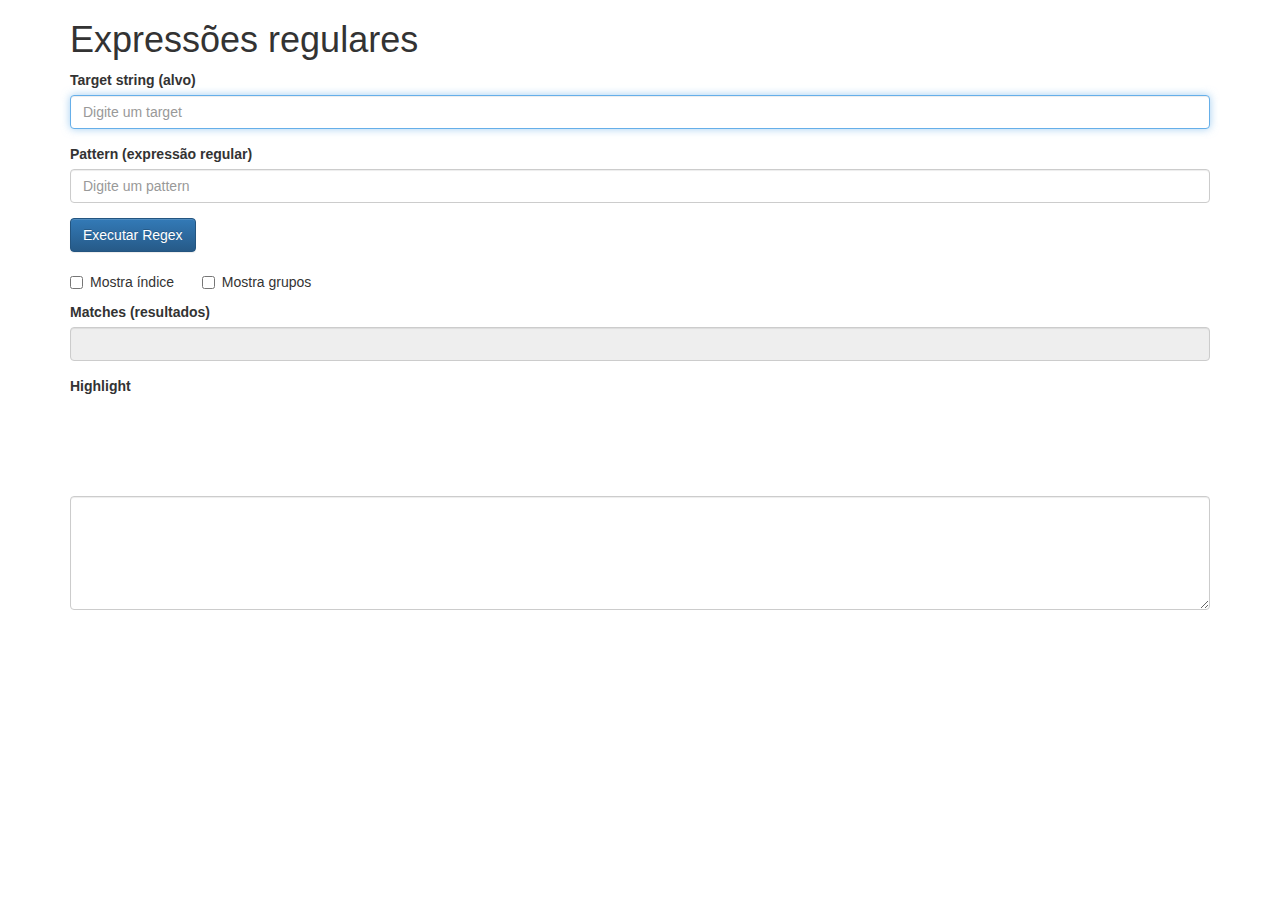
<file: expressao-regular/index.html>
<!DOCTYPE html>
<html>
<head>
    <meta charset="UTF-8">
    <title>Alura - Expressões regulares</title>
    <link rel="stylesheet" href="css/bootstrap.css">
    <link rel="stylesheet" href="css/bootstrap-theme.css"> 
</head>

<body class="container">
    
    <h1 class="text-left">Expressões regulares</h1>
    
    <form class="form" >
        
        <div class="form-group">
            <label for="target">Target string (alvo)</label>
            <input type="text" id="target" class="form-control" value="" autocomplete="off" required autofocus placeholder="Digite um target" />        
        </div>    
        
        <div class="form-group">
            <label for="pattern">Pattern (expressão regular)</label>
            <input type="text" id="pattern" class="form-control" value="" autocomplete="off" required  placeholder="Digite um pattern"/>
        </div>

        <div class="form-group">                
            <button class="btn btn-primary" onclick="executa(event)">Executar Regex</button>
        </div>

        <div class="checkbox">
            <label><input type="checkbox" id="mostraIndex" value="true" />Mostra índice </label>
            <label></label>
            <label><input type="checkbox" id="mostraGrupos" value="true" />Mostra grupos </label>
        </div>

        <div class="form-group">
            <label for="resultado" id="labelResultados">Matches (resultados)</label>
            <input type="text" id="resultado" class="form-control" value="" readonly />
        </div>

        <div class="form-group">
            <label for="resultado" id="labelHighlight">Highlight</label>
            <div id="highlightText" style="font-size:30px;"></div>
        </div>
        
    </form>

    <br />
    <br />
    <br />
    <br />

    <div class="form-group">

      <textarea class="form-control" rows="5" id="comment"></textarea>

    </div>
   <br />

    <script src="js/regex.js"></script>
    </body>
</html>
</file>
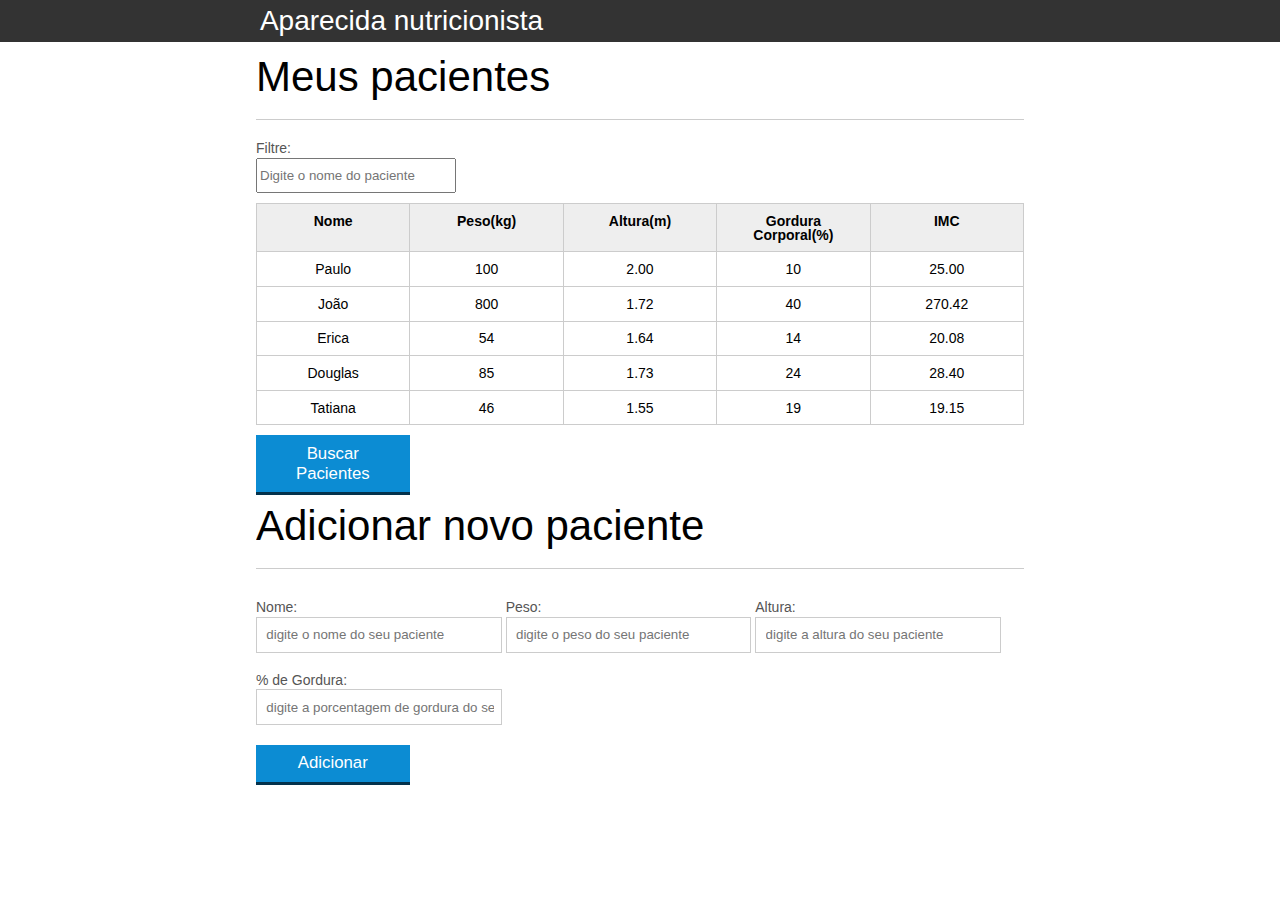
<file: introducao-javascript/index.html>
<!DOCTYPE html>
<html lang="pt-br">
	<head>
		<meta charset="UTF-8">
		<title>Aparecida Nutrição</title>
		<link rel="icon" href="favicon.ico" type="image/x-icon">
		<link rel="stylesheet" type="text/css" href="css/reset.css">
		<link rel="stylesheet" type="text/css" href="css/index.css">

	</head>
	<body>

		<header>
			<div class="container">
				<h1 class="title">Aparecida Nutrição</h1>
			</div>
		</header>
		<main>
			<section class="container">
				<h2>Meus pacientes</h2>				
			
				<label for="filtrar-tabela">Filtre:</label>
				<input type="text" name="filtro" id="filtrar-tabela" placeholder="Digite o nome do paciente">
					
				<table>
					<thead>
						<tr>
							<th>Nome</th>
							<th>Peso(kg)</th>
							<th>Altura(m)</th>
							<th>Gordura Corporal(%)</th>
							<th>IMC</th>
						</tr>
					</thead>
					<tbody id="tabela-pacientes">
						<tr class="paciente" id="primeiro-paciente">
							<td class="info-nome">Paulo</td>
							<td class="info-peso">100</td>
							<td class="info-altura">2.00</td>
							<td class="info-gordura">10</td>
							<td class="info-imc">0</td>
						</tr>

						<tr class="paciente" >
							<td class="info-nome">João</td>
							<td class="info-peso">800</td>
							<td class="info-altura">1.72</td>
							<td class="info-gordura">40</td>
							<td class="info-imc">0</td>
						</tr>

						<tr class="paciente" >
							<td class="info-nome">Erica</td>
							<td class="info-peso">54</td>
							<td class="info-altura">1.64</td>
							<td class="info-gordura">14</td>
							<td class="info-imc">0</td>
						</tr>

						<tr class="paciente">
							<td class="info-nome">Douglas</td>
							<td class="info-peso">85</td>
							<td class="info-altura">1.73</td>
							<td class="info-gordura">24</td>
							<td class="info-imc">0</td>
						</tr>
						<tr class="paciente" >
							<td class="info-nome">Tatiana</td>
							<td class="info-peso">46</td>
							<td class="info-altura">1.55</td>
							<td class="info-gordura">19</td>
							<td class="info-imc">0</td>
						</tr>
					</tbody>
				</table>
				<span id="erro-ajax" class="invisivel">Erro ao buscar os pacientes</span>
				<button id="buscar-pacientes"  class="botao bto-principal">Buscar Pacientes</button>
			</section>
		</main>
		<section class="container">
			<h2 id="titulo-form">Adicionar novo paciente</h2>
			<ul id="mensagens-erro">

			</ul>
			<form id="form-adiciona">
				<div class="grupo">
					<label for="nome">Nome:</label>
					<input id="nome" name="nome" type="text" placeholder="digite o nome do seu paciente" class="campo">
				</div>
				<div class="grupo">
					<label for="peso">Peso:</label>
					<input id="peso" name="peso" type="text" placeholder="digite o peso do seu paciente" class="campo campo-medio">
				</div>
				<div class="grupo">
					<label for="altura">Altura:</label>
					<input id="altura" name="altura" type="text" placeholder="digite a altura do seu paciente" class="campo campo-medio">
				</div>
				<div class="grupo">
					<label for="gordura">% de Gordura:</label>
					<input id="gordura" name="gordura" type="text" placeholder="digite a porcentagem de gordura do seu paciente" class="campo campo-medio">
				</div>
		
				<button id="adicionar-paciente" class="botao bto-principal">Adicionar</button>
			</form>
		</section>
		<script src="js/calcula-imc.js"></script>
		<script src="js/form.js"></script>
		<script src="js/remove-paciente.js"></script>
		<script src="js/filtra.js"></script>
		<script src="js/buscar-pacientes.js"></script>
	</body>
</html>
</file>
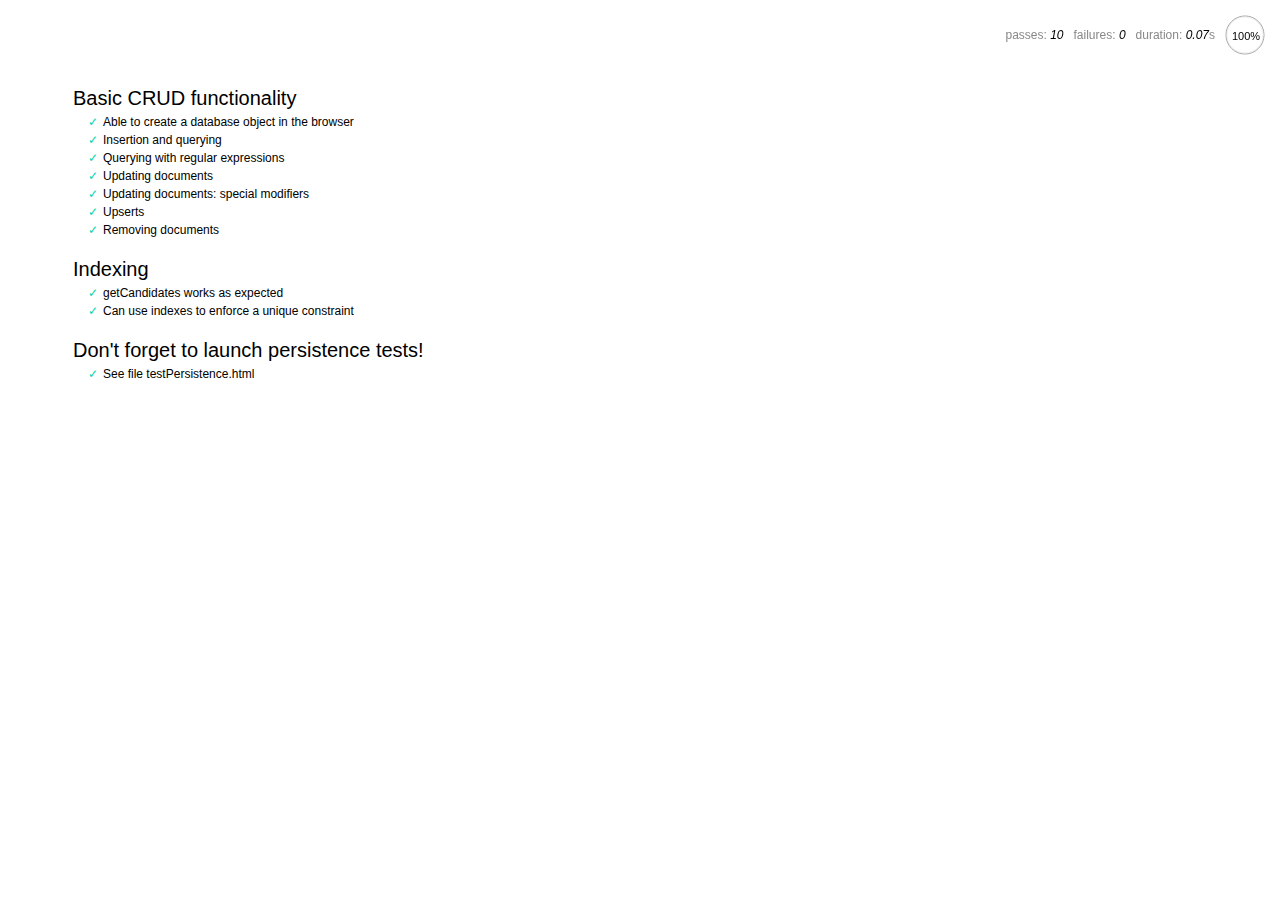
<file: alura-typer/servidor/node_modules/nedb/browser-version/test/index.html>
<!DOCTYPE html>
<html>
<head>
  <meta charset="utf-8">
  <title>Mocha tests for NeDB</title>
  <link rel="stylesheet" href="mocha.css">
</head>
<body>
  <div id="mocha"></div>
  <script src="jquery.min.js"></script>
  <script src="chai.js"></script>
  <script src="underscore.min.js"></script>
  <script src="mocha.js"></script>
  <script>mocha.setup('bdd')</script>
  <script src="../out/nedb.min.js"></script>
  <script src="localforage.js"></script>
  <script src="nedb-browser.js"></script>
  <script>
    mocha.checkLeaks();
    mocha.globals(['jQuery']);
    mocha.run();
  </script>
</body>
</html>
</file>
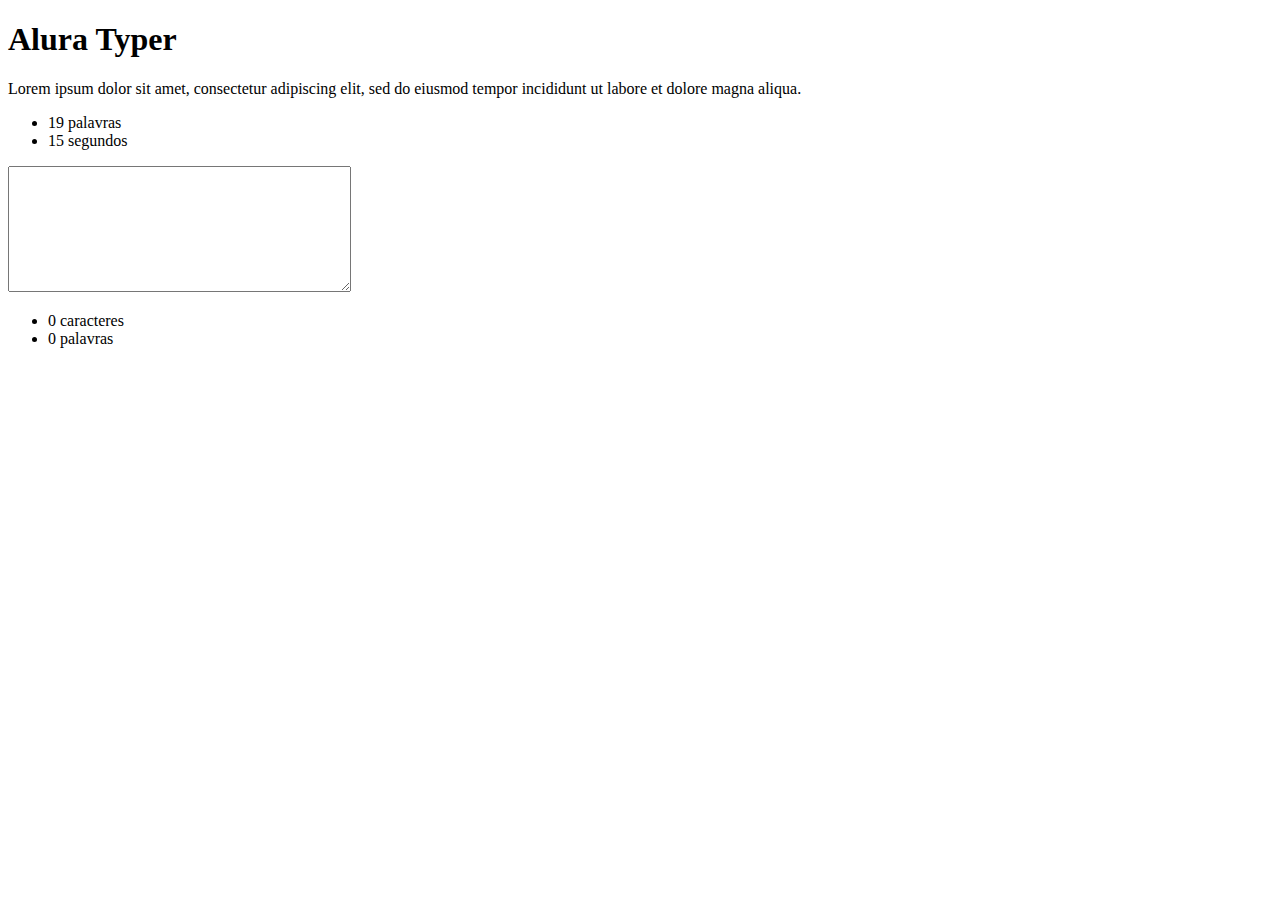
<file: alura-typer/public/principal.html>
<!DOCTYPE html>
<html lang="pt-br">
<head>
    <meta charset="UTF-8">
    <title>Alura Typer</title>
</head>
<body>
    <h1>Alura Typer</h1>
    <p class="frase">Lorem ipsum dolor sit amet, consectetur adipiscing elit, sed do eiusmod tempor incididunt ut labore et dolore magna aliqua.</p>

    <ul class="informacoes">
        <li><span id="tamanho-frase"></span> palavras</li>
        <li><span id="tempo-digitacao">15</span> segundos</li>
    </ul>
    <textarea class="campo-digitacao" rows="8" cols ="40"></textarea>

    <ul>
        <li><span id="contador-caracteres">0</span> caracteres</li>
        <li><span id="contador-palavras">0</span> palavras</li>
    </ul>

    <script src="js/jquery.js"></script>
    <script src="js/main.js"></script>
</body>
</html>
</file>
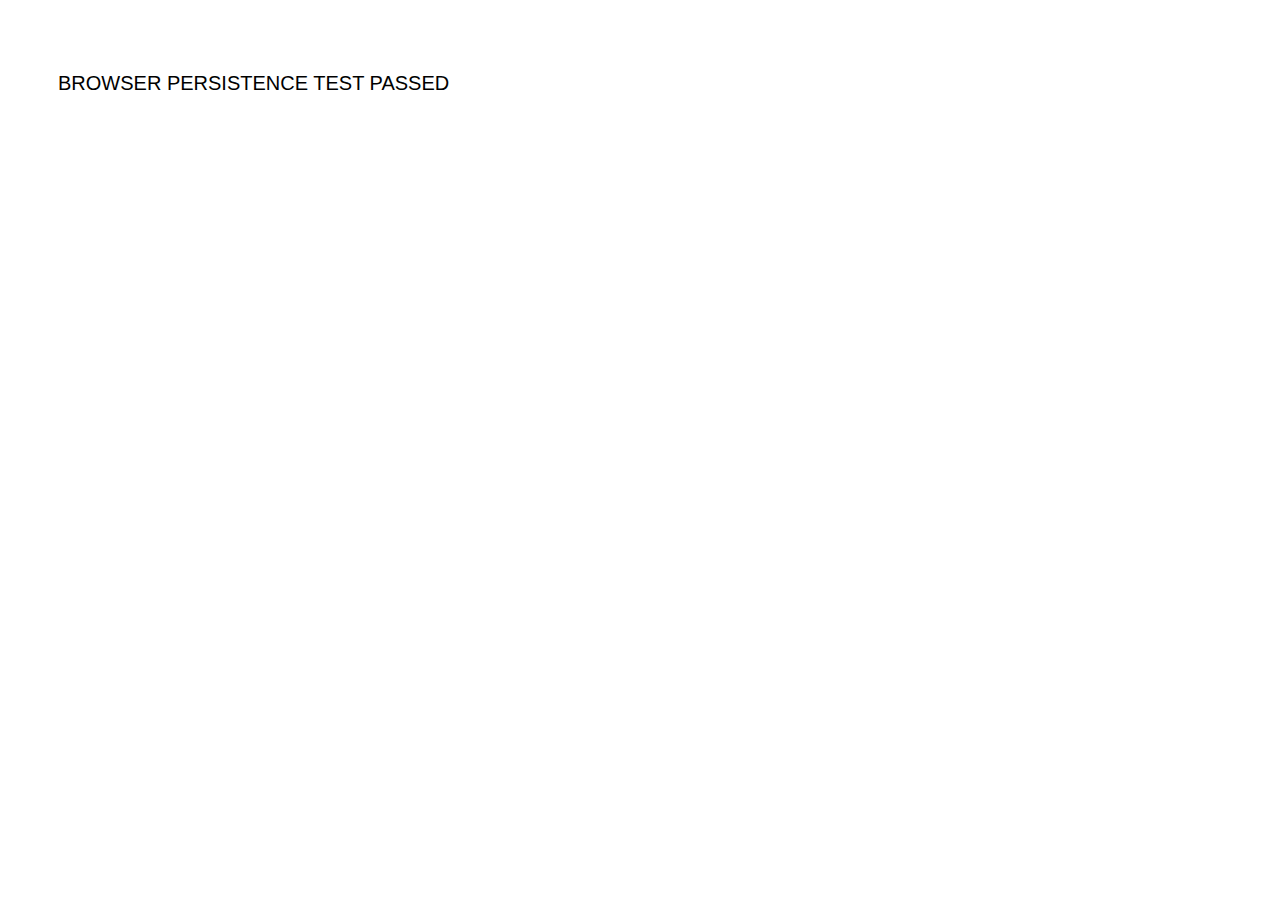
<file: alura-typer/servidor/node_modules/nedb/browser-version/test/testPersistence.html>
<!DOCTYPE html>
<html>
<head>
  <meta charset="utf-8">
  <title>Test NeDB persistence in the browser</title>
  <link rel="stylesheet" href="mocha.css">
</head>
<body>
  <div id="results"></div>
  <script src="../out/nedb.js"></script>
  <script src="./testPersistence.js"></script>
</body>
</html>
</file>
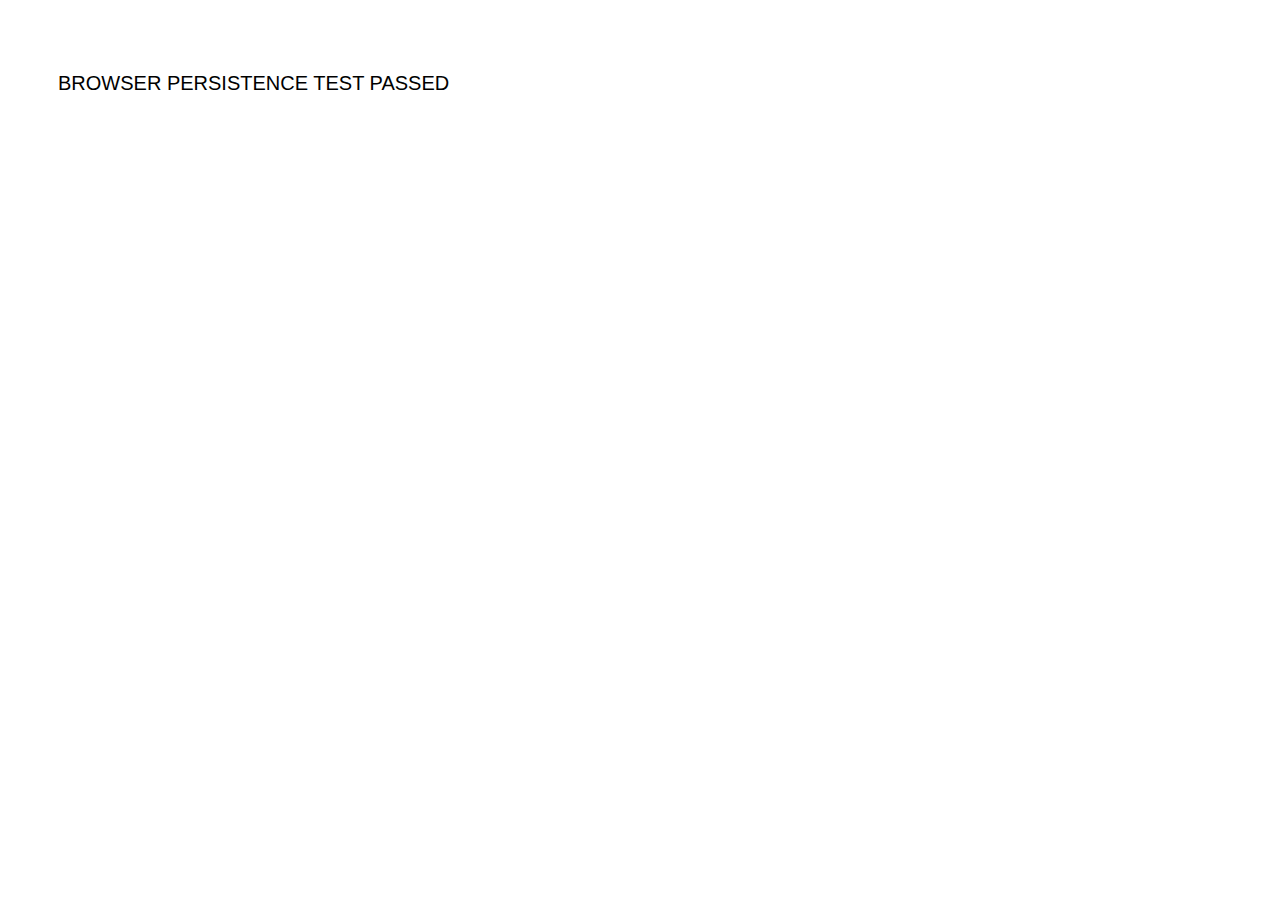
<file: alura-typer/servidor/node_modules/nedb/browser-version/test/testPersistence2.html>
<!DOCTYPE html>
<html>
<head>
  <meta charset="utf-8">
  <title>Test NeDB persistence in the browser - Results</title>
  <link rel="stylesheet" href="mocha.css">
</head>
<body>
  <div id="results"></div>
  <script src="jquery.min.js"></script>
  <script src="../out/nedb.js"></script>
  <script src="./testPersistence2.js"></script>
</body>
</html>
</file>
<file: introducao-javascript/css/index.css>
*{
	box-sizing: border-box;
 }

body{
	font-family: "Helvetica Neue", "Helvetica", Helvetica, Arial, sans-serif;
	font-size: 14px;
}

header{
	background-color: #333;
	height: 3em;
	color: #FFF;
	margin-bottom: 1em;
}

header h1{
	font-size: 2em;
	display:inline-block;
	vertical-align:	middle;
}
header h2{
	font-size: 2em;
	display:inline-block;
	vertical-align:	middle;
}

header .container:before{
	content: '';
	display:inline-block;
	height: 100%;
	vertical-align:	middle;
}

.container{
	width: 60%;
	height: 100%;
	margin: 0 auto;
}

section{
	margin: 2em 0;
	overflow: hidden;
}

section h2{
	font-size: 3em;
	display: block;
	padding-bottom: .5em;
	border-bottom: 1px solid #ccc;
	margin-bottom: .5em;
}

table{
	width: 100%;
	margin-bottom : .5em;
    table-layout: fixed;

}

td, th {
	padding: .7em;
	margin: 0;
	border: 1px solid #ccc;
	text-align: center;
}

th{
	font-weight: bold;
	background-color: #EEE;
}

label{
	color: #555;
	display: block;
	margin-bottom: .2em;
}

.campo{
	margin: 0;
	padding-bottom: 1em;
	width: 100%;
	border: 1px solid #ccc;
	padding: .7em;
	width: 100%;
}

.campo-medio{
	display: inline-block;
	padding-right: .5em;
}

.grupo{
	width: 32%;
	display: inline-block;
	padding: 10px 0px;
}

button{
	padding: .5em 2em;
	border: 0;
	border-bottom: 3px solid;
	font-size: 1.2em;
	cursor: pointer;
	margin: 0;
	margin-top: -3px;
	color: #fff;
	background-color:#0c8cd3;
	border-color: #04324c;
	width: 20%;
    display: block;
    clear: both;
    margin: 10px 0px;

}

button:active{
	margin-top:0px;
	border: 0;
}

button[disabled=disabled], button:disabled {
    background-color: gray;
	border-color: darkgray;

}

.adicionar-paciente{
    margin-top: 30px;
}

.campo-invalido{
	border: 1px solid red;
}

.paciente-invalidao{
	background-color: lightcoral;
}

#mensagens-erro{
    color: red;
}

.fadeOut {
    opacity: 0;
    transition: 0.5s;
}

#filtrar-tabela {
    width: 200px;
    height: 35px;
    margin-bottom: 10px;
}

.invisivel{
	display: none;
}
</file>
<file: alura-typer/servidor/node_modules/nedb/browser-version/test/mocha.css>
@charset "UTF-8";
body {
  font: 20px/1.5 "Helvetica Neue", Helvetica, Arial, sans-serif;
  padding: 60px 50px;
}

#mocha ul, #mocha li {
  margin: 0;
  padding: 0;
}

#mocha ul {
  list-style: none;
}

#mocha h1, #mocha h2 {
  margin: 0;
}

#mocha h1 {
  margin-top: 15px;
  font-size: 1em;
  font-weight: 200;
}

#mocha h1 a {
  text-decoration: none;
  color: inherit;
}

#mocha h1 a:hover {
  text-decoration: underline;
}

#mocha .suite .suite h1 {
  margin-top: 0;
  font-size: .8em;
}

#mocha h2 {
  font-size: 12px;
  font-weight: normal;
  cursor: pointer;
}

#mocha .suite {
  margin-left: 15px;
}

#mocha .test {
  margin-left: 15px;
}

#mocha .test:hover h2::after {
  position: relative;
  top: 0;
  right: -10px;
  content: '(view source)';
  font-size: 12px;
  font-family: arial;
  color: #888;
}

#mocha .test.pending:hover h2::after {
  content: '(pending)';
  font-family: arial;
}

#mocha .test.pass.medium .duration {
  background: #C09853;
}

#mocha .test.pass.slow .duration {
  background: #B94A48;
}

#mocha .test.pass::before {
  content: '✓';
  font-size: 12px;
  display: block;
  float: left;
  margin-right: 5px;
  color: #00d6b2;
}

#mocha .test.pass .duration {
  font-size: 9px;
  margin-left: 5px;
  padding: 2px 5px;
  color: white;
  -webkit-box-shadow: inset 0 1px 1px rgba(0,0,0,.2);
  -moz-box-shadow: inset 0 1px 1px rgba(0,0,0,.2);
  box-shadow: inset 0 1px 1px rgba(0,0,0,.2);
  -webkit-border-radius: 5px;
  -moz-border-radius: 5px;
  -ms-border-radius: 5px;
  -o-border-radius: 5px;
  border-radius: 5px;
}

#mocha .test.pass.fast .duration {
  display: none;
}

#mocha .test.pending {
  color: #0b97c4;
}

#mocha .test.pending::before {
  content: '◦';
  color: #0b97c4;
}

#mocha .test.fail {
  color: #c00;
}

#mocha .test.fail pre {
  color: black;
}

#mocha .test.fail::before {
  content: '✖';
  font-size: 12px;
  display: block;
  float: left;
  margin-right: 5px;
  color: #c00;
}

#mocha .test pre.error {
  color: #c00;
}

#mocha .test pre {
  display: inline-block;
  font: 12px/1.5 monaco, monospace;
  margin: 5px;
  padding: 15px;
  border: 1px solid #eee;
  border-bottom-color: #ddd;
  -webkit-border-radius: 3px;
  -webkit-box-shadow: 0 1px 3px #eee;
}

#report.pass .test.fail {
  display: none;
}

#report.fail .test.pass {
  display: none;
}

#error {
  color: #c00;
  font-size: 1.5  em;
  font-weight: 100;
  letter-spacing: 1px;
}

#stats {
  position: fixed;
  top: 15px;
  right: 10px;
  font-size: 12px;
  margin: 0;
  color: #888;
}

#stats .progress {
  float: right;
  padding-top: 0;
}

#stats em {
  color: black;
}

#stats a {
  text-decoration: none;
  color: inherit;
}

#stats a:hover {
  border-bottom: 1px solid #eee;
}

#stats li {
  display: inline-block;
  margin: 0 5px;
  list-style: none;
  padding-top: 11px;
}

code .comment { color: #ddd }
code .init { color: #2F6FAD }
code .string { color: #5890AD }
code .keyword { color: #8A6343 }
code .number { color: #2F6FAD }
</file>
